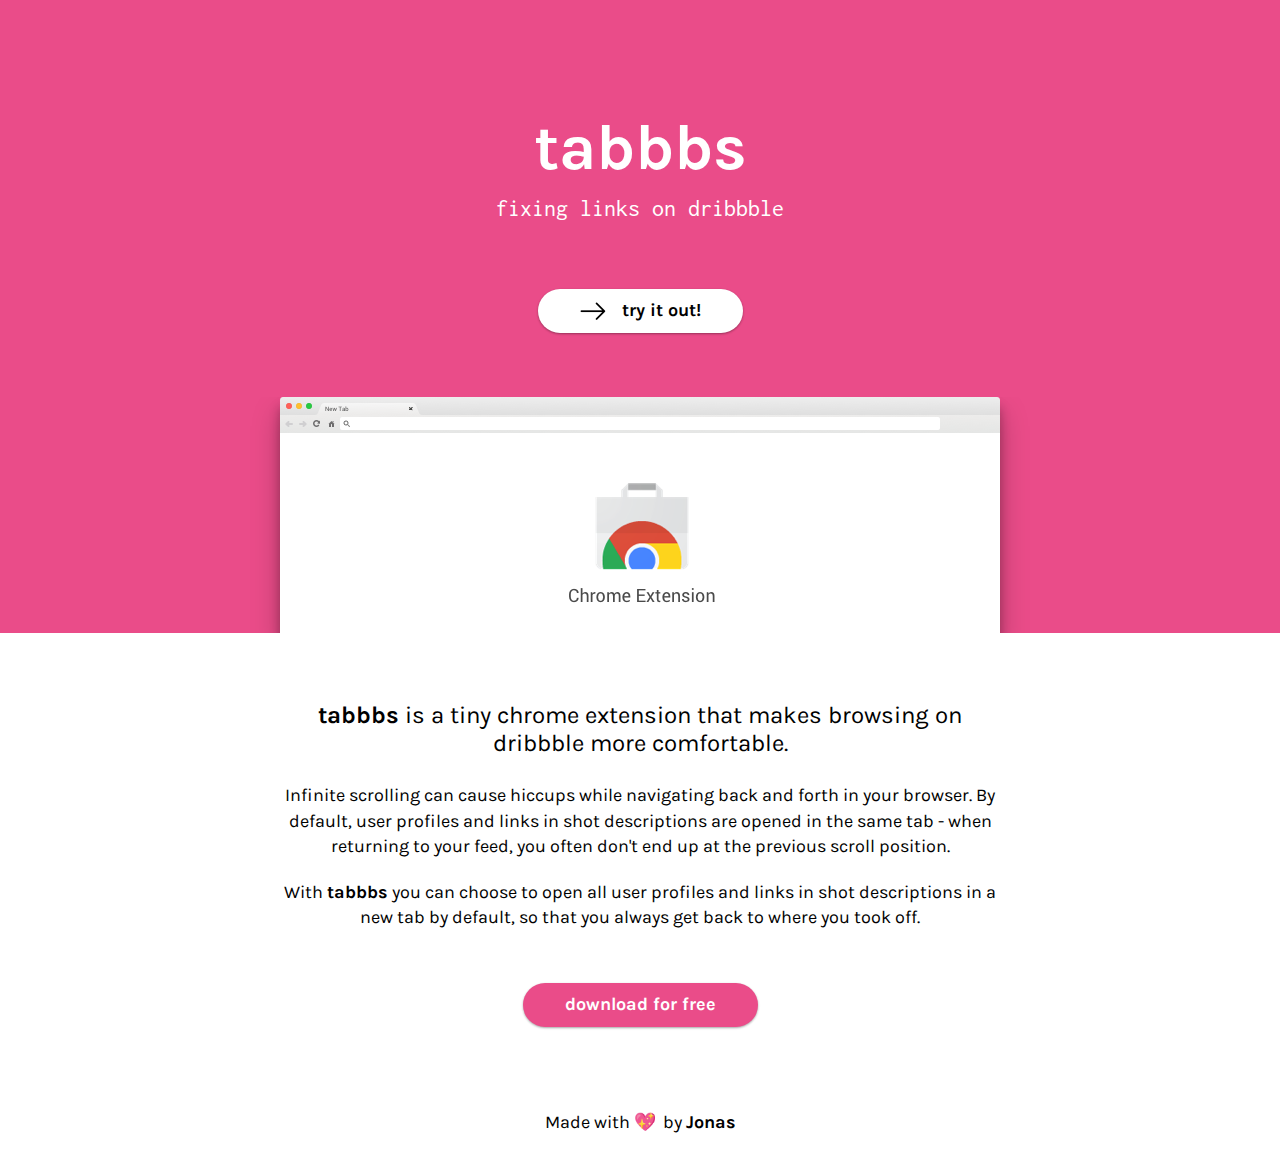
<file: index.html>
<!DOCTYPE html>
<html>
<head>
	<meta charset="UTF-8">
	<meta name="viewport" content="width=device-width, initial-scale=1.0">
	<title>tabbbs - fixing links on dribbble</title>
	
	<style>
		html, body{
			margin: 0px;
			height: 100%;
		}

		
		header{
			background-color: #EA4C89;
			color: white;
		}

		header h1{
			font-size: 64px;
			padding: 110px 0 10px 0;
		}
		header h2{
			font-family: "Inconsolata", "Helvetica", sans-serif;
			font-size: 24px;
			font-weight: 400;
		}

		header a.button{
			margin-top: 68px;
			background-color: #ffffff;
			color: #000000;
		}
		header a.button img{
			display: inline;
			vertical-align: middle;
			margin: 0 16px 1px 0;
		}

		header .browser{
			margin: 64px 26px 0px 26px;
			overflow: hidden;
		}
		header .browser img{
			display: block;
			margin: 0px auto;
			width: 100%;
			max-width: 720px;

			box-shadow: 0 16px 26px rgba(0,0,0,0.25), 0 10px 10px rgba(0,0,0,0.26);
			transition: 0.2s;
		}
		header .browser img:hover{
			box-shadow: 0 26px 42px rgba(0,0,0,0.50), 0 16px 16px rgba(0,0,0,0.5);
		}

		section#about{
			max-width: 720px;
			margin: 0px auto;
			padding: 42px 16px;
		}
		#about h3{
			font-weight: 400;
			font-size: 24px;
			padding: 26px 0px 16px 0px;
		}
		#about p{
			padding: 10px 0;
		}
		#about a.button{
			background-color: #EA4C89;
			color: white;
			margin: 42px 0 26px 0;
		}

		footer{
			padding: 16px 16px;
		}

		
		body{
			font-family: 'Karla', 'Helvetica', sans-serif;
			font-size: 18px;
			text-align: center;
			-webkit-font-smoothing: antialiased;
			-moz-osx-font-smoothing: grayscale;
		}
		h1,h2,h3{margin: 0px;}
		p{
			margin: 0px;
			line-height: 1.42;
		}
		a{
			color: inherit;
			text-decoration: none;
			font-weight: 700;
		}
		a.button{
			display: inline-block;
			padding: 10px 42px 16px 42px;
			height: 18px;
			border-radius: 200px;
			box-shadow: 0 1px 3px rgba(0,0,0,0.12), 0 1px 2px rgba(0,0,0,0.24);
			transition: 0.2s;
		}
		a.button:hover{
			box-shadow: 0 3px 6px rgba(0,0,0,0.16), 0 3px 6px rgba(0,0,0,0.23);
		}
	</style>
	<link href='https://fonts.googleapis.com/css?family=Karla:400,700' rel='stylesheet' type='text/css'>
	<link href='https://fonts.googleapis.com/css?family=Inconsolata:400,700' rel='stylesheet' type='text/css'>
	<link rel="icon" type="image/png" href="assets/favicon-32x32.png" sizes="32x32">

</head>
<body>
	<main>
		<header>
			<h1>tabbbs</h1>
			<h2>fixing links on dribbble</h2>

			<a class="button" href="https://chrome.google.com/webstore/detail/tabbbs/gclpgjhgdjmaolopikgndkepbkcangcg"><img src="assets/arrow.png" alt=""><span>try it out!</span></a>

			<div class="browser">
				<a href="https://chrome.google.com/webstore/detail/tabbbs/gclpgjhgdjmaolopikgndkepbkcangcg">
					<img src="assets/chrome-extension.png" alt="">
				</a>
			</div>
		</header>
		
		<section id="about">
			<h3>
				<b>tabbbs</b> is a tiny chrome extension that makes browsing on dribbble more comfortable.
			</h3>
			<p>
				Infinite scrolling can cause hiccups while navigating back and forth in your browser. By default, user profiles and links in shot descriptions are opened in the same tab - when returning to your feed, you often don't end up at the previous scroll position.
			</p>
			<p>
				With <b>tabbbs</b> you can choose to open all user profiles and links in shot descriptions in a new tab by default, so that you always get back to where you took off. 
			</p>

			<a class="button" href="https://chrome.google.com/webstore/detail/tabbbs/gclpgjhgdjmaolopikgndkepbkcangcg"><span>download for free</span></a>	
		</section>
		

	</main>
	<footer>
		Made with <span style="padding-right:3px;">💖</span> by <a href="http://jonasbrinkhoff.com">Jonas</a>
	</footer>


</body>
</html>
</file>
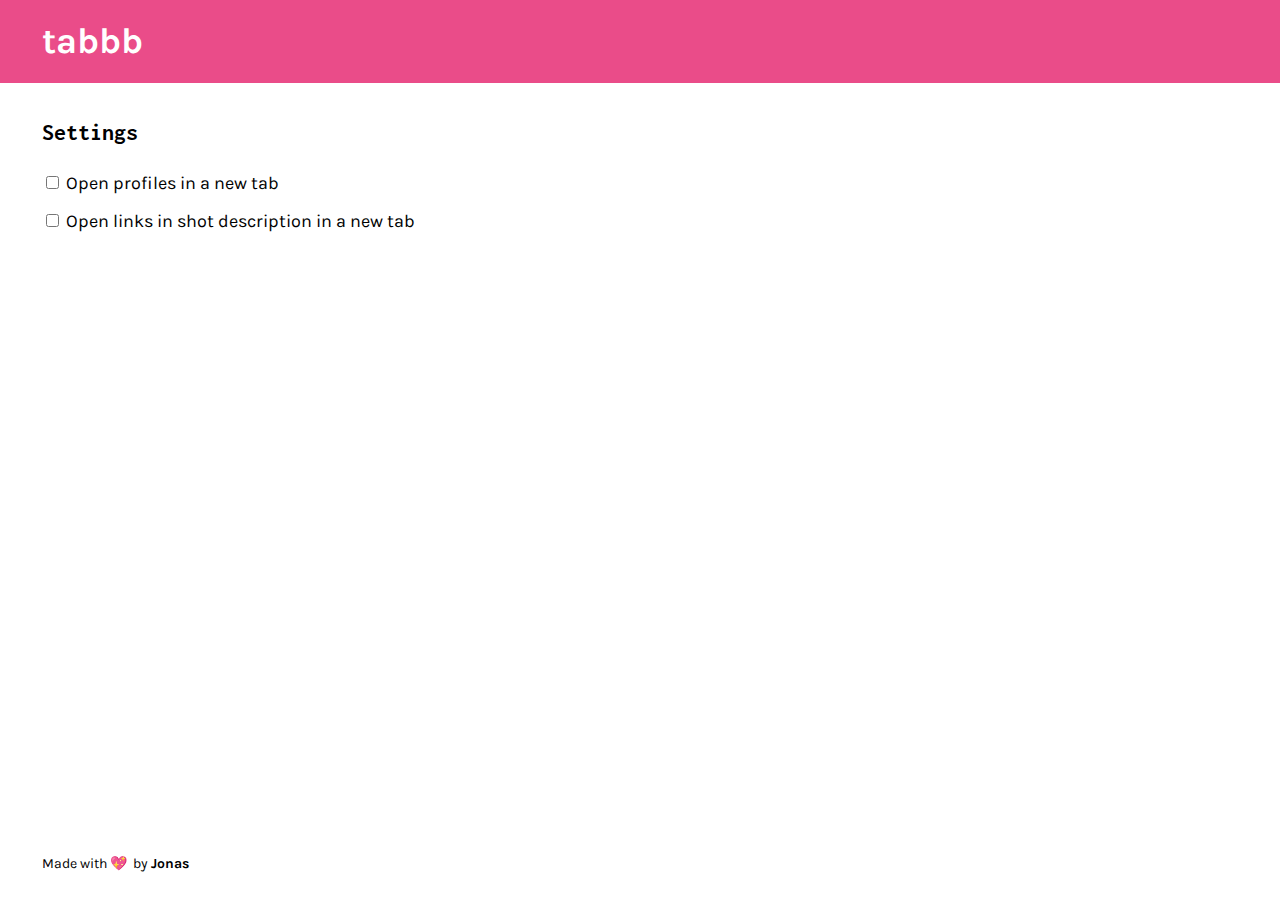
<file: options.html>
<!DOCTYPE html>
<html>
<head>
	<meta charset="utf-8">
	 <meta name="viewport" content="width=device-width, initial-scale=1.0">
	<title>My Test Extension Options</title>


	<style>
		body{
			margin: 0px;
		}
		header{
			padding: 16px 42px;
			background-color: #ea4c89;
			color: white;
		}
		main{
			padding: 16px 42px;
		}
		.form-row{
			padding: 6px 0px;
		}
		#status{
			font-family: "Inconsolata", "Helvetica", sans-serif;
		}
		
		footer{
			position: absolute;
			bottom: 26px;
			left: 42px;
			font-size: 14px;
		}
		
		body{
			font-family: 'Karla', 'Helvetica', sans-serif;
		}
		body, button{
			font-size: 18px;
			line-height: 1.42;
			-webkit-font-smoothing: antialiased;
			-moz-osx-font-smoothing: grayscale;
		}
		h1{
			font-size: 36px;
			margin: 0px;
		}
		h2{
			font-family: "Inconsolata", "Helvetica", sans-serif;
			font-size: 24px;
			margin: 0px;
			padding: 16px 0 16px 0;
		}
		a{
			color: inherit;
			text-decoration: none;
			font-weight: 700;
		}
	</style>

	<link href='https://fonts.googleapis.com/css?family=Karla:400,700' rel='stylesheet' type='text/css'>
	<link href='https://fonts.googleapis.com/css?family=Inconsolata:400,700' rel='stylesheet' type='text/css'>
</head>
	
<body>

	<header>
		<h1>tabbb</h1>
	</header>

	<main>
		<h2>Settings</h2>

		<div class="form-row">
			<input type="checkbox" id="user">
			<label for="user">Open profiles in a new tab</label>
		</div>

		<div class="form-row">
			<input type="checkbox" id="shotDescription">
			<label for="shotDescription">Open links in shot description in a new tab</label>
		</div>

		<div class="form-row">
			<p id="status"></p>
		</div>
	</main>
	
	<footer>
		Made with <span style="padding-right:3px;">💖</span> by <a href="">Jonas</a>
	</footer>

	<script src="options.js"></script>
</body>
</html>
</file>
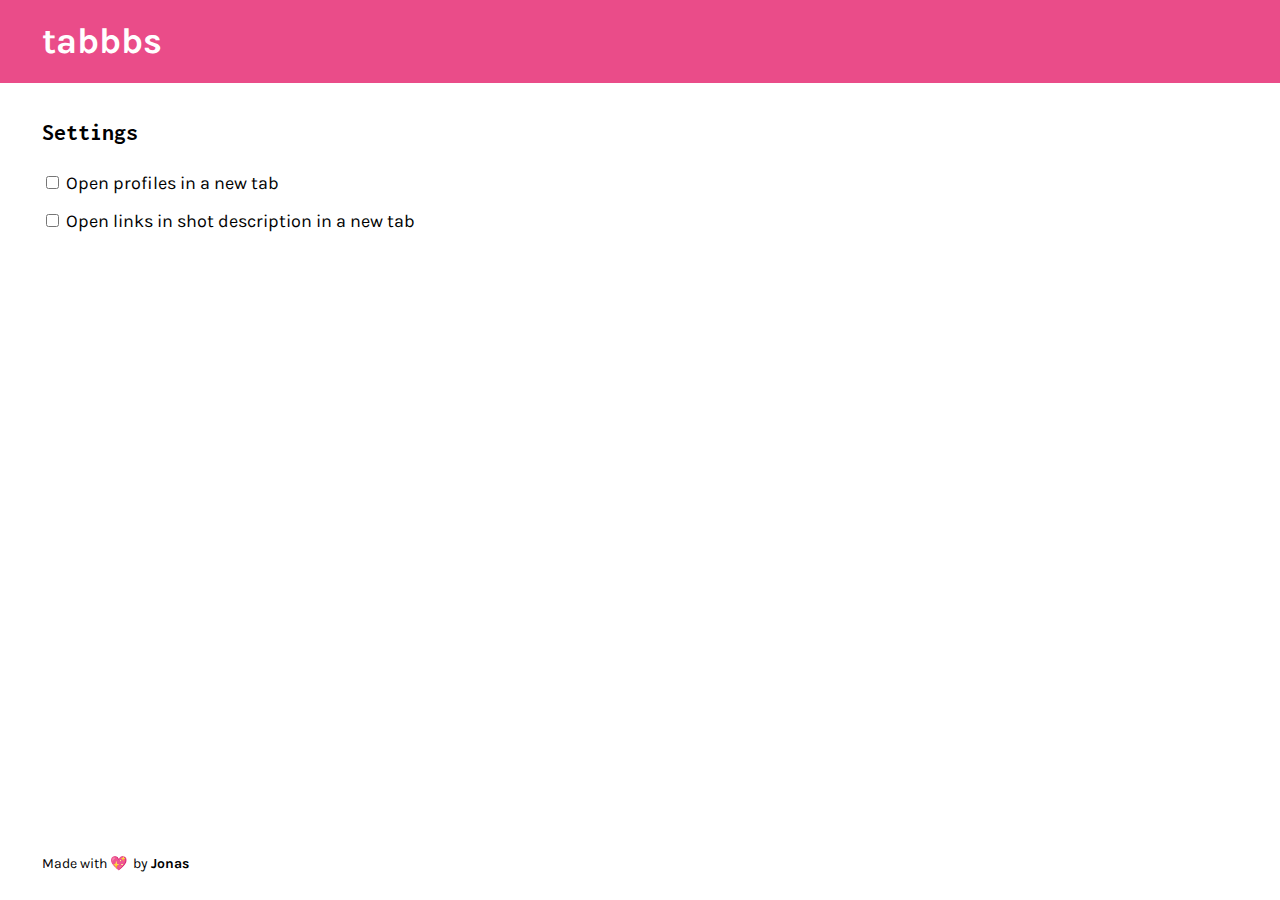
<file: html/options.html>
<!DOCTYPE html>
<html>
<head>
	<meta charset="utf-8">
	 <meta name="viewport" content="width=device-width, initial-scale=1.0">
	<title>Tabbbs - Fixing links on dribbble</title>
	
	<link rel="stylesheet" href="../css/main.css">
	<link href='https://fonts.googleapis.com/css?family=Karla:400,700' rel='stylesheet' type='text/css'>
	<link href='https://fonts.googleapis.com/css?family=Inconsolata:400,700' rel='stylesheet' type='text/css'>
</head>
	
<body>

	<header>
		<h1>tabbbs</h1>
	</header>

	<main>
		<h2>Settings</h2>

		<div class="form-row">
			<input type="checkbox" id="user">
			<label for="user">Open profiles in a new tab</label>
		</div>

		<div class="form-row">
			<input type="checkbox" id="shotDescription">
			<label for="shotDescription">Open links in shot description in a new tab</label>
		</div>

		<div class="form-row">
			<p id="status"></p>
		</div>
	</main>

	<div id="popup">
		<div id="overlay"></div>
		<div class="container">
			<div class="message">
				<div class="icon">
					<img src="../assets/icon-check.png" alt="Checkmark">
				</div>
				<h3>Installation successfull!</h3>
				<p>Thank you for installing <b>tabbbs.</b></p>
				<a id="close-popup" class="button white">adjust settings</a>
			</div>	

			<div class="contact">
				<p>PS: If you have found a bug or want to have a chat, feel free to <a href="http://jonasbrinkhoff.com" target="_blank"><b>contact me</b></a>.</p>
			</div>
		</div>
	</div>
	
	<footer>
		Made with <span style="padding-right:3px;">💖</span> by <a href="http://jonasbrinkhoff.com" target="_blank">Jonas</a>
	</footer>

	<script src="../js/options.js"></script>
	<script src="../js/popup.js"></script>
</body>
</html>
</file>
<file: css/main.css>
body{
	margin: 0px;
}
header{
	padding: 16px 42px;
	background-color: #ea4c89;
	color: white;
}
main{
	padding: 16px 42px;
}
.form-row{
	padding: 6px 0px;
}
#status{
	font-family: "Inconsolata", "Helvetica", sans-serif;
}

footer{
	position: absolute;
	bottom: 26px;
	left: 42px;
	font-size: 14px;
}

#popup{
	display: none;
	position: relative;
	z-index: 100;
}
#popup #overlay{
	position: fixed;
	top: 0; right: 0; bottom: 0; left: 0;
	background-color: rgba(255,255,255,0.85);
}
#popup .container{
	position: absolute;
	top: 50%;
	left: 50%;
	transform: translate(-50%, -40%);
	width: 80%;
	max-width: 740px;
	text-align: center;
}
#popup .message{
	position: relative;
	padding: 26px;
	color: white;
	background-color: #EA4C89;
	box-shadow: 0 14px 28px rgba(0,0,0,0.25), 0 10px 10px rgba(0,0,0,0.22);
}
#popup .message .icon{padding: 26px 0 16px 0;}
#popup .message h3{font-size: 48px;}
#popup .message p{margin: 0; padding: 16px 0; font-size: 24px}
#popup .message a.button{margin: 42px 0 16px 0;}
@media (max-width: 600px) {
	#popup .message h3{font-size: 34px;}
	#popup .message p{font-size: 18px}
}
#popup .contact{padding: 26px 0;}


/* Typography */
body{
	font-family: 'Karla', 'Helvetica', sans-serif;
}
body, button{
	font-size: 18px;
	line-height: 1.42;
	-webkit-font-smoothing: antialiased;
	-moz-osx-font-smoothing: grayscale;
}
h1, h2, h3, h4{margin: 0;}
h1{
	font-size: 36px;
}
h2{
	font-family: "Inconsolata", "Helvetica", sans-serif;
	font-size: 24px;
	padding: 16px 0 16px 0;
}
a{
	color: inherit;
	text-decoration: none;
	font-weight: 700;
}
a.button{
	display: inline-block;
	padding: 10px 42px 16px 42px;
	height: 18px;
	border-radius: 200px;
	box-shadow: 0 1px 3px rgba(0,0,0,0.12), 0 1px 2px rgba(0,0,0,0.24);
	transition: 0.2s;
	cursor: pointer;
}
a.button.white{
	background-color: #ffffff;
	color: #000000;
}
a.button:hover{
	box-shadow: 0 3px 6px rgba(0,0,0,0.16), 0 3px 6px rgba(0,0,0,0.23);
}
</file>
